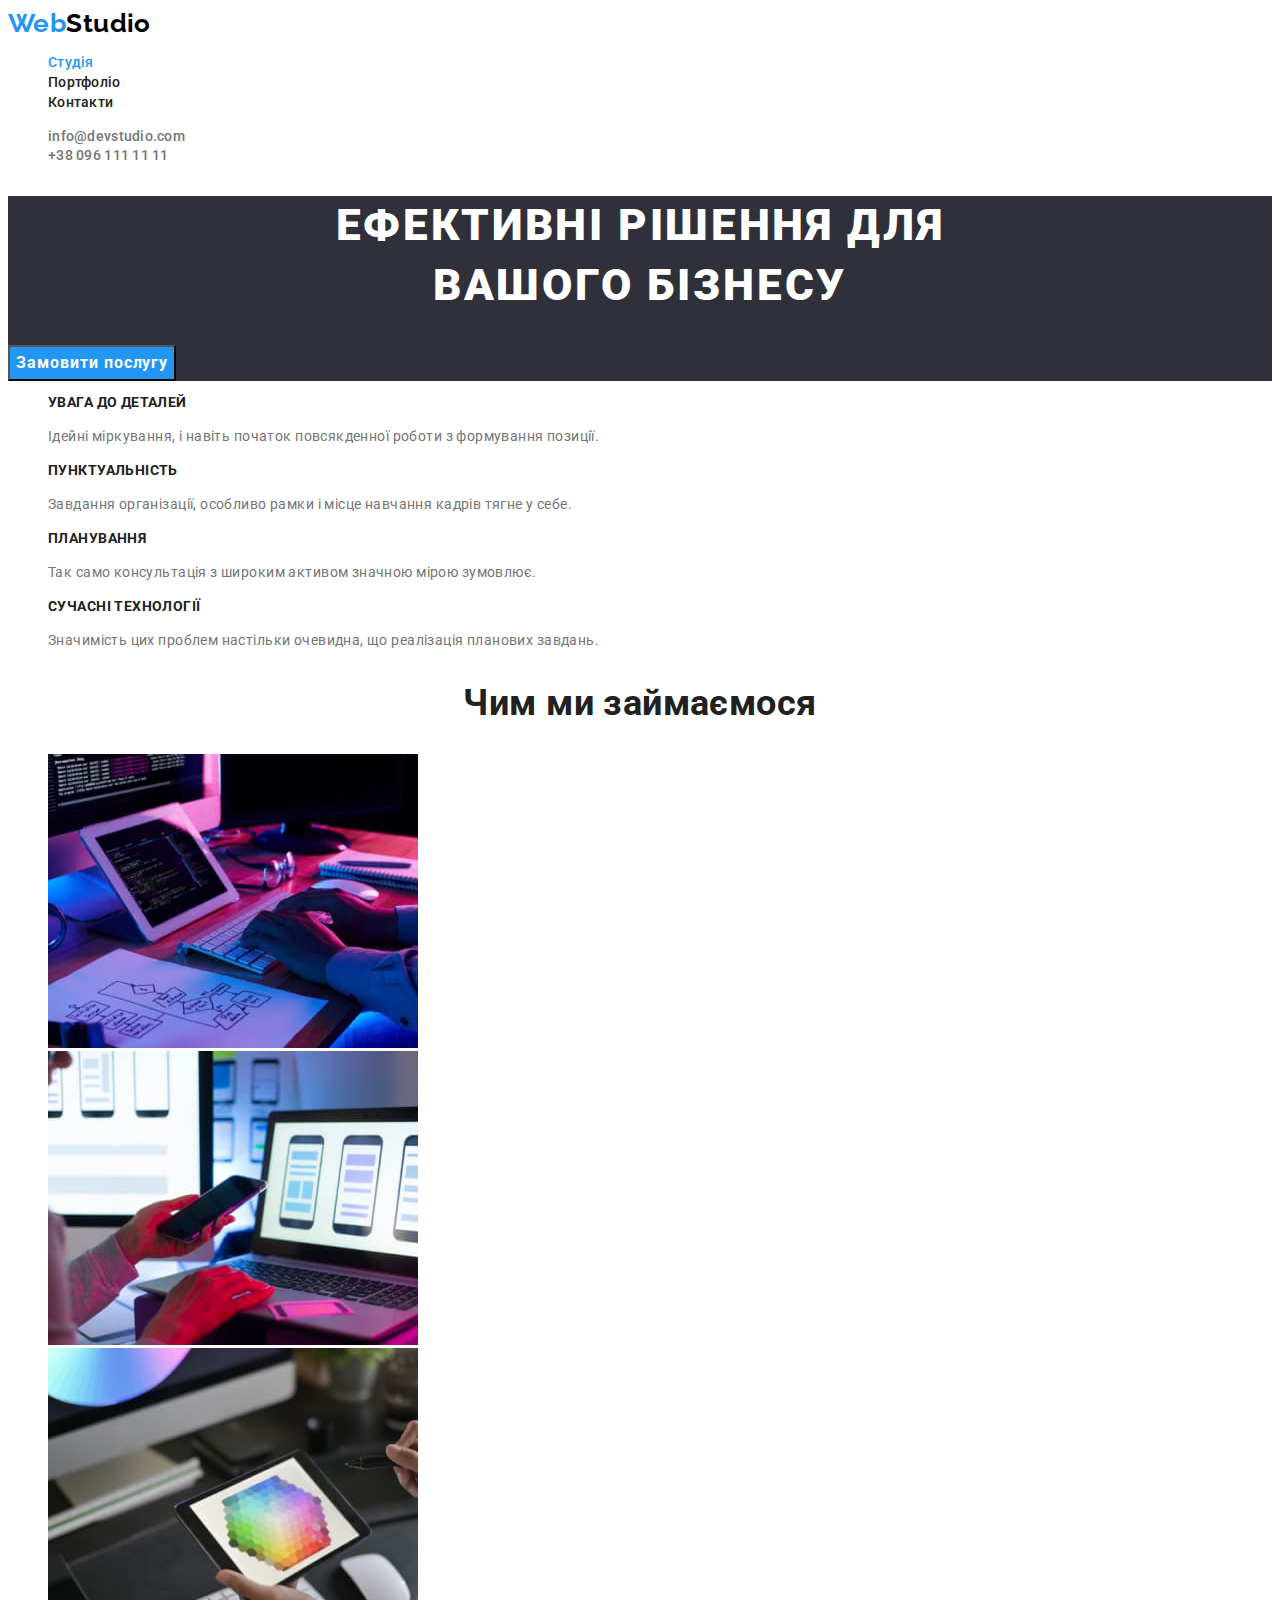
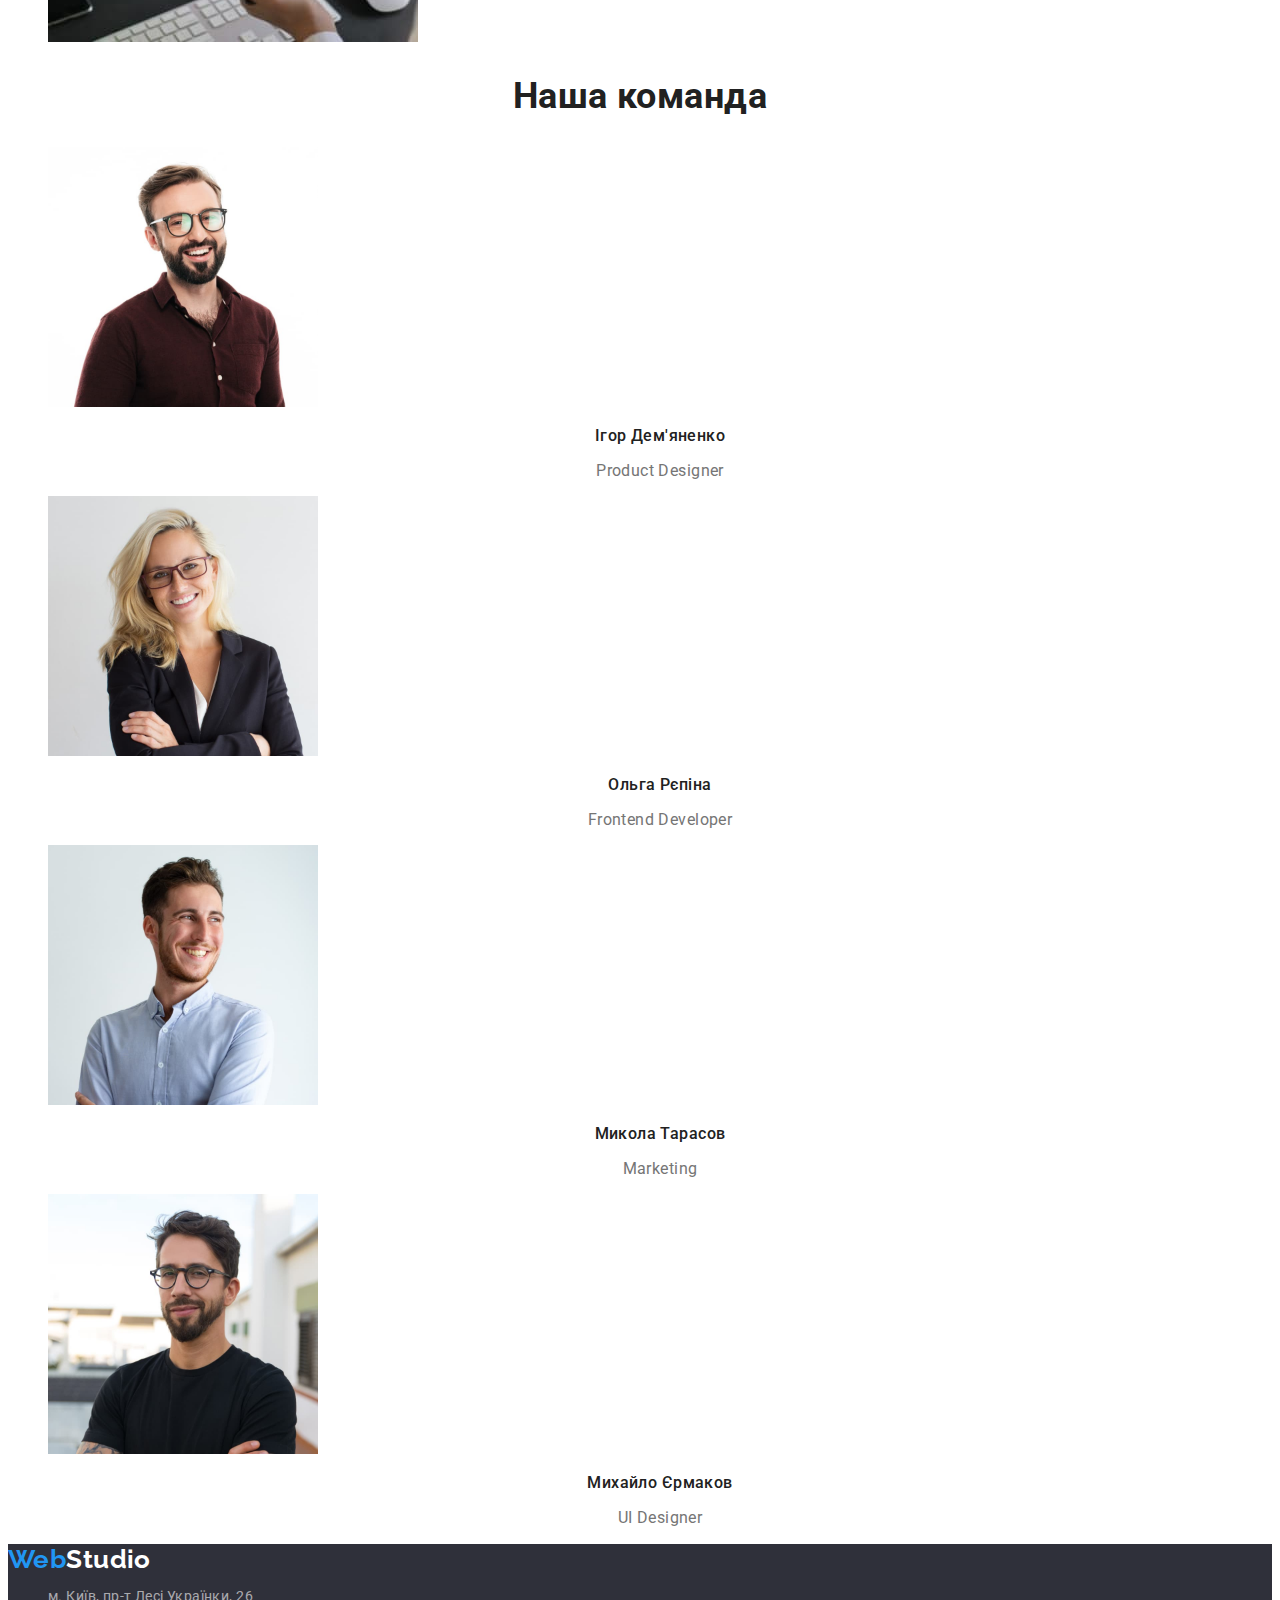
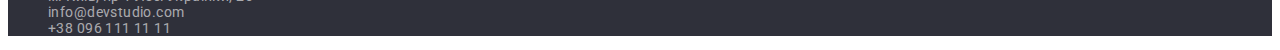
<file: index.html>
<!DOCTYPE html>
<html lang="uk">
  <head>
    <meta charset="UTF-8" />
    <meta http-equiv="X-UA-Compatible" content="IE=edge" />
    <meta name="viewport" content="width=device-width, initial-scale=1.0" />
    <title>WebStudio</title>
    <link rel="preconnect" href="https://fonts.googleapis.com" />
    <link rel="preconnect" href="https://fonts.gstatic.com" crossorigin />
    <link
      href="https://fonts.googleapis.com/css2?family=Raleway:wght@700&family=Roboto:wght@400;500;700;900&display=swap"
      rel="stylesheet"
    />
    <link rel="stylesheet" href="./css/styles.css" />
  </head>
  <body>
    <!-- Header -->
    <header>
      <a href="./index.html" class="logo link"
        ><span class="logo-brand-color">Web</span><span class="logo-black-color">Studio</span></a
      >

      <nav class="site-nav">
        <ul class="list">
          <li><a href="./index.html" class="link current">Студія</a></li>
          <li><a href="./portfolio.html" class="link">Портфоліо</a></li>
          <li><a href="" class="link">Контакти</a></li>
        </ul>
      </nav>

      <ul class="auth-nav list">
        <li><a href="mailto:info@devstudio.com" class="link">info@devstudio.com</a></li>
        <li><a href="tel:+380961111111" class="link">+38 096 111 11 11</a></li>
      </ul>
    </header>

    <!-- Main -->
    <main>
      <!-- Hero -->
      <section class="hero">
        <h1 class="hero-title">
          Ефективні рішення для<br />
          вашого бізнесу
        </h1>
        <button type="button" class="hero-btn button">Замовити послугу</button>
      </section>

      <!-- Особливості -->
      <section class="features">
        <!-- Hidden header -->
        <h2 class="features-title visually-hidden">Особливості</h2>
        <!-- hidden header -->
        <ul class="list">
          <li>
            <h3 class="features-subtitle">УВАГА ДО ДЕТАЛЕЙ</h3>
            <p class="features-text">
              Ідейні міркування, і навіть початок повсякденної роботи з формування позиції.
            </p>
          </li>
          <li>
            <h3 class="features-subtitle">ПУНКТУАЛЬНІСТЬ</h3>
            <p class="features-text">
              Завдання організації, особливо рамки і місце навчання кадрів тягне у себе.
            </p>
          </li>
          <li>
            <h3 class="features-subtitle">ПЛАНУВАННЯ</h3>
            <p class="features-text">
              Так само консультація з широким активом значною мірою зумовлює.
            </p>
          </li>
          <li>
            <h3 class="features-subtitle">СУЧАСНІ ТЕХНОЛОГІЇ</h3>
            <p class="features-text">
              Значимість цих проблем настільки очевидна, що реалізація планових завдань.
            </p>
          </li>
        </ul>
      </section>

      <!-- Чим ми займаємося -->
      <section class="activities">
        <h2 class="activities-title">Чим ми займаємося</h2>
        <ul class="list">
          <li>
            <img
              src="./images/our-activities-1.jpg"
              alt="Людина печатає на клавіатурі"
              width="370"
              height="294"
            />
          </li>
          <li>
            <img
              src="./images/our-activities-2.jpg"
              alt="Людина синхронізує дані зі смартфону на ноутбук"
              width="370"
              height="294"
            />
          </li>
          <li>
            <img
              src="./images/our-activities-3.jpg"
              alt="Людина працює на планшеті"
              width="370"
              height="294"
            />
          </li>
        </ul>
      </section>

      <!-- Наша команда -->
      <section class="team">
        <h2 class="team-title">Наша команда</h2>
        <ul class="list">
          <li>
            <img
              src="./images/our-team-1.jpg"
              alt="фото члена команди - Ігор Дем'яненко"
              width="270"
              height="260"
            />
            <h3 class="team-subtitle">Ігор Дем'яненко</h3>
            <p lang="en" class="team-text">Product Designer</p>
          </li>
          <li>
            <img
              src="./images/our-team-2.jpg"
              alt="фото члена команди - Ольга Рєпіна"
              width="270"
              height="260"
            />
            <h3 class="team-subtitle">Ольга Рєпіна</h3>
            <p lang="en" class="team-text">Frontend Developer</p>
          </li>
          <li>
            <img
              src="./images/our-team-3.jpg"
              alt="фото члена команди - Микола Тарасов"
              width="270"
              height="260"
            />
            <h3 class="team-subtitle">Микола Тарасов</h3>
            <p lang="en" class="team-text">Marketing</p>
          </li>
          <li>
            <img
              src="./images/our-team-4.jpg"
              alt="фото члена команди - Михайло Єрмаков"
              width="270"
              height="260"
            />
            <h3 class="team-subtitle">Михайло Єрмаков</h3>
            <p lang="en" class="team-text">UI Designer</p>
          </li>
        </ul>
      </section>
    </main>

    <!-- Footer -->

    <footer class="footer">
      <a href="./index.html" class="logo link"
        ><span class="logo-brand-color">Web</span><span class="logo-white-color">Studio</span></a
      >
      <address class="address">
        <ul class="list">
          <li class="adress-item">
            <a
              href="https://goo.gl/maps/5fsfiBMW47e9YTmSA"
              target="_blank"
              rel="noopener noreferrer nofollow"
              class="link"
              >м. Київ, пр-т Лесі Українки, 26</a
            >
          </li>
          <li class="adress-item">
            <a href="mailto:info@devstudio.com" class="link">info@devstudio.com</a>
          </li>
          <li class="adress-item">
            <a href="tel:+380961111111" class="link">+38 096 111 11 11</a>
          </li>
        </ul>
      </address>
    </footer>
  </body>
</html>
</file>
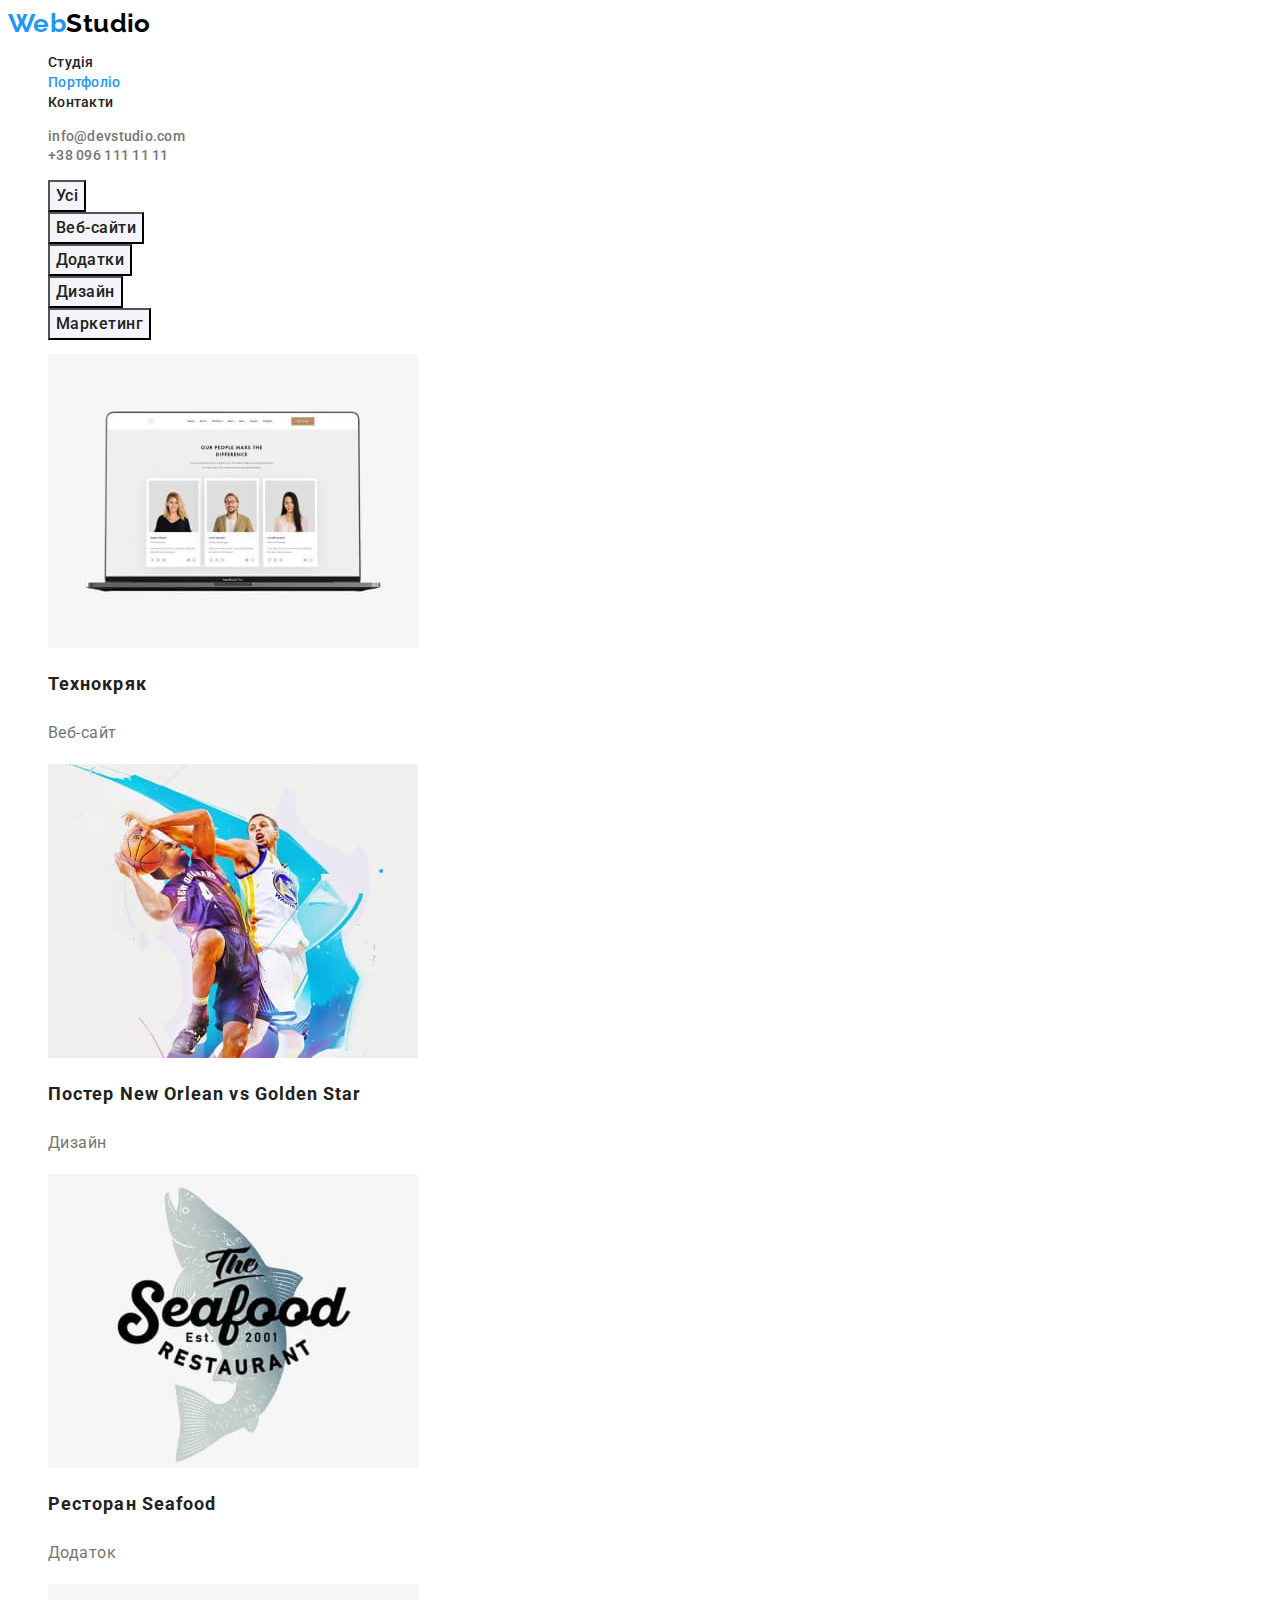
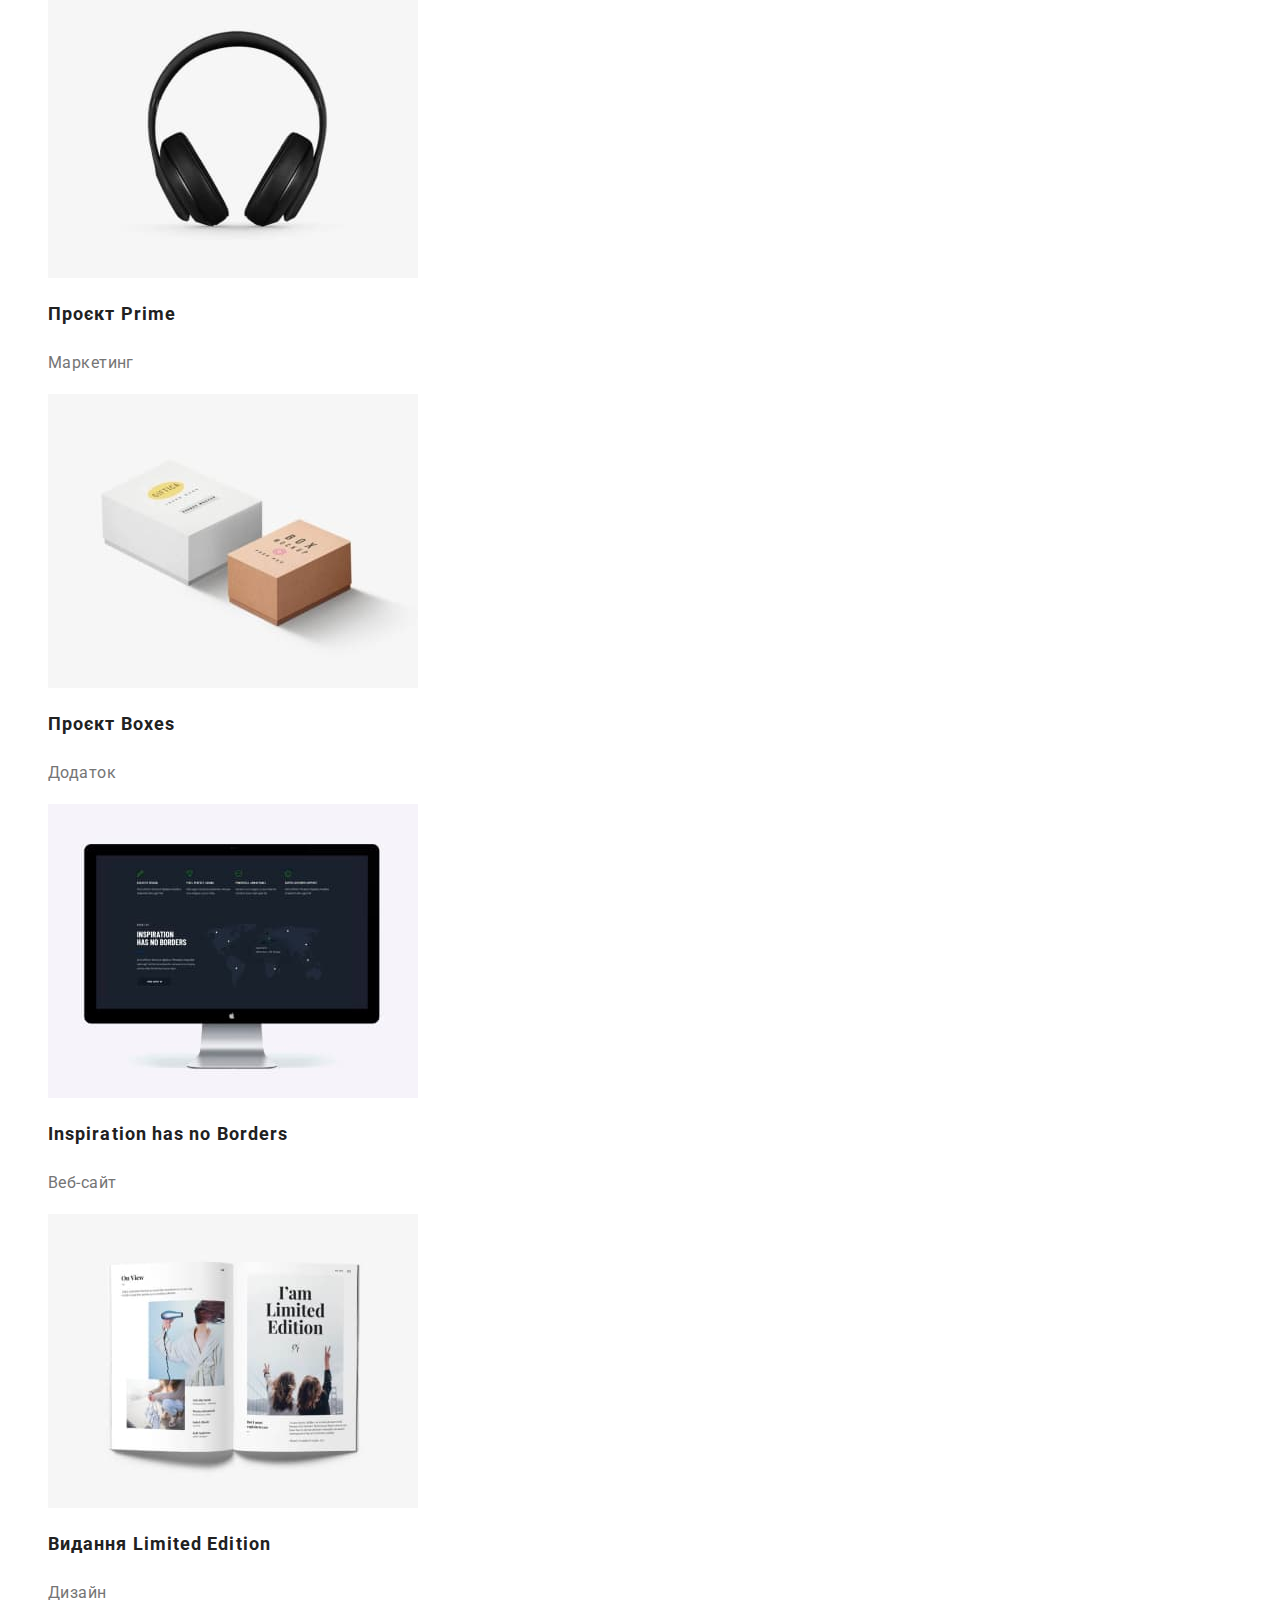
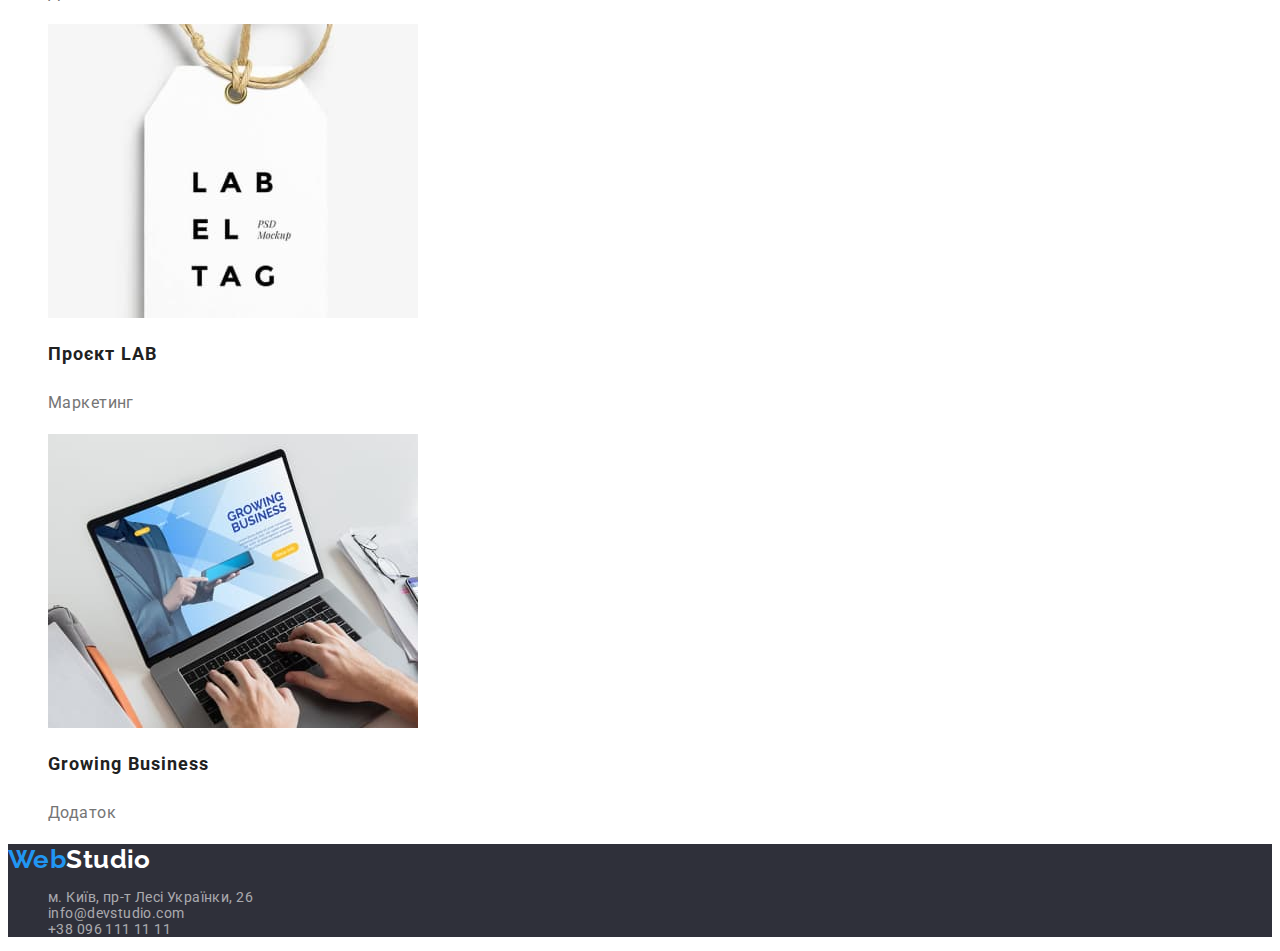
<file: portfolio.html>
<!DOCTYPE html>
<html lang="uk">
  <head>
    <meta charset="UTF-8" />
    <meta http-equiv="X-UA-Compatible" content="IE=edge" />
    <meta name="viewport" content="width=device-width, initial-scale=1.0" />
    <title>WebStudio</title>
    <link rel="preconnect" href="https://fonts.googleapis.com" />
    <link rel="preconnect" href="https://fonts.gstatic.com" crossorigin />
    <link
      href="https://fonts.googleapis.com/css2?family=Raleway:wght@700&family=Roboto:wght@400;500;700;900&display=swap"
      rel="stylesheet"
    />
    <link rel="stylesheet" href="./css/styles.css" />
  </head>
  <body>
    <!-- Header -->
    <header>
      <a href="./index.html" class="logo link"
        ><span class="logo-brand-color">Web</span><span class="logo-black-color">Studio</span></a
      >

      <nav class="site-nav">
        <ul class="list">
          <li><a href="./index.html" class="link">Студія</a></li>
          <li><a href="./portfolio.html" class="link current">Портфоліо</a></li>
          <li><a href="" class="link">Контакти</a></li>
        </ul>
      </nav>

      <ul class="auth-nav list">
        <li><a href="mailto:info@devstudio.com" class="link">info@devstudio.com</a></li>
        <li><a href="tel:+380961111111" class="link">+38 096 111 11 11</a></li>
      </ul>
    </header>

    <!-- Main -->
    <main>
      <!-- Portfolio -->
      <section class="portfolio">
        <!-- Hidden header -->
        <h1 class="portfolio-title visually-hidden">Наші проекти</h1>
        <!-- Hidden header -->
        <ul class="list">
          <li><button type="button" class="portfolio-btn button">Усі</button></li>
          <li><button type="button" class="portfolio-btn button">Веб-сайти</button></li>
          <li><button type="button" class="portfolio-btn button">Додатки</button></li>
          <li><button type="button" class="portfolio-btn button">Дизайн</button></li>
          <li><button type="button" class="portfolio-btn button">Маркетинг</button></li>
        </ul>
        <ul class="list">
          <li>
            <a href="" class="link">
              <img
                src="./images/portfolio-project-1.jpg"
                alt="Презентація членів команди на екрані ноутбуку"
                width="370"
                height="294"
              />
              <h2 class="portfolio-subtitle">Технокряк</h2>
              <p class="portfolio-text">Веб-сайт</p>
            </a>
          </li>
          <li>
            <a href="" class="link">
              <img
                src="./images/portfolio-project-2.jpg"
                alt="Баскетболисти"
                width="370"
                height="294"
              />
              <h2 class="portfolio-subtitle">Постер New Orlean vs Golden Star</h2>
              <p class="portfolio-text">Дизайн</p>
            </a>
          </li>
          <li>
            <a href="" class="link">
              <img
                src="./images/portfolio-project-3.jpg"
                alt="Акула та назва ресторану"
                width="370"
                height="294"
              />
              <h2 class="portfolio-subtitle">Ресторан Seafood</h2>
              <p class="portfolio-text">Додаток</p>
            </a>
          </li>
          <li>
            <a href="" class="link">
              <img
                src="./images/portfolio-project-4.jpg"
                alt="Навушники"
                width="370"
                height="294"
              />
              <h2 class="portfolio-subtitle">Проєкт Prime</h2>
              <p class="portfolio-text">Маркетинг</p>
            </a>
          </li>
          <li>
            <a href="" class="link">
              <img
                src="./images/portfolio-project-5.jpg"
                alt="Дві коробки різного кольору"
                width="370"
                height="294"
              />
              <h2 class="portfolio-subtitle">Проєкт Boxes</h2>
              <p class="portfolio-text">Додаток</p>
            </a>
          </li>
          <li>
            <a href="" class="link">
              <img
                src="./images/portfolio-project-6.jpg"
                alt="Монітор із включеною презентацією"
                width="370"
                height="294"
              />
              <h2 class="portfolio-subtitle">Inspiration has no Borders</h2>
              <p class="portfolio-text">Веб-сайт</p>
            </a>
          </li>
          <li>
            <a href="" class="link">
              <img
                src="./images/portfolio-project-7.jpg"
                alt="Відкритий журнал"
                width="370"
                height="294"
              />
              <h2 class="portfolio-subtitle">Видання Limited Edition</h2>
              <p class="portfolio-text">Дизайн</p>
            </a>
          </li>
          <li>
            <a href="" class="link">
              <img
                src="./images/portfolio-project-8.jpg"
                alt="Етикетка із назвою бренда"
                width="370"
                height="294"
              />
              <h2 class="portfolio-subtitle">Проєкт LAB</h2>
              <p class="portfolio-text">Маркетинг</p>
            </a>
          </li>
          <li>
            <a href="" class="link">
              <img
                src="./images/portfolio-project-9.jpg"
                alt="Людина працює за ноутбуком"
                width="370"
                height="294"
              />
              <h2 class="portfolio-subtitle">Growing Business</h2>
              <p class="portfolio-text">Додаток</p>
            </a>
          </li>
        </ul>
      </section>
    </main>

    <!-- Footer -->

    <footer class="footer">
      <a href="./index.html" class="logo link"
        ><span class="logo-brand-color">Web</span><span class="logo-white-color">Studio</span></a
      >
      <address class="address">
        <ul class="list">
          <li class="adress-item">
            <a
              href="https://goo.gl/maps/5fsfiBMW47e9YTmSA"
              target="_blank"
              rel="noopener noreferrer nofollow"
              class="link"
              >м. Київ, пр-т Лесі Українки, 26</a
            >
          </li>
          <li class="adress-item">
            <a href="mailto:info@devstudio.com" class="link">info@devstudio.com</a>
          </li>
          <li class="adress-item">
            <a href="tel:+380961111111" class="link">+38 096 111 11 11</a>
          </li>
        </ul>
      </address>
    </footer>
  </body>
</html>
</file>
<file: css/styles.css>
:root {
    --primary-color: #757575;
    --secondary-color: #212121;
    --brand-color: #2196F3;
    --logo-primary-color: #000000;
    --logo-secondary-color: #FFFFFF;
    --address-footer-color: rgba(255, 255, 255, 0.6);
    --hero-and-footer-background-color: #2F303A;
    --hero-btn-backhround-hover: #188CE8;
    --portfolio-btn-background-color: #F5F4FA;
    --primary-font-family: 'Roboto',
        sans-serif;
    --logo-font-family: 'Raleway',
        sans-serif;
}

/* General */

body {
    color: var(--primary-color);

    font-family: var(--primary-font-family);
    font-size: 14px;
    letter-spacing: 0.03em;
}

.link {
    text-decoration: none;
}

.list {
    list-style: none;
}

.button {
    cursor: pointer;
}

.visually-hidden {
    color: rgba(0, 0, 0, 0);
    position: absolute;
    width: 1px;
    height: 1px;
    margin: -1px;
    border: 0;
    padding: 0;
    white-space: nowrap;
    clip-path: inset(100%);
    clip: rect(0 0 0 0);
    overflow: hidden;
}


/* logo */

.logo {
    font-family: var(--logo-font-family);
    font-weight: 700;
    font-size: 26px;
    line-height: 1.19;
}

.logo-brand-color {
    color: var(--brand-color);
}

.logo-black-color {
    color: var(--logo-primary-color)
}

.logo-white-color {
    color: var(--logo-secondary-color)
}

/* Header */

.site-nav .link{
    color: var(--secondary-color);

    font-weight: 500;
    font-size: 14px;
    line-height: 1.42;
    letter-spacing: 0.02em;
}

.site-nav .current {
    color: var(--brand-color)
}

.auth-nav .link {
    color: inherit;

    font-weight: 500;
    font-size: 14px;
    line-height: 1.42;
    letter-spacing: 0.02em;
}

.site-nav .link:hover,
.site-nav .link:focus,
.auth-nav .link:hover,
.auth-nav .link:focus {
    color: var(--brand-color);
}

/* Hero */

.hero,
.footer {
    background-color: var(--hero-and-footer-background-color);
}

.hero-title {
    color: var(--logo-secondary-color);

    font-weight: 900;
    font-size: 44px;
    line-height: 1.36;
    text-align: center;
    letter-spacing: 0.06em;
    text-transform: uppercase;
}

.hero-btn {
    color: var(--logo-secondary-color);
    background-color: var(--brand-color);

    font-family: inherit;
    font-weight: 700;
    font-size: 16px;
    line-height: 1.88;
    text-align: center;
    letter-spacing: 0.06em;
}

.hero-btn:hover,
.hero-btn:focus {
    background-color: var(--hero-btn-backhround-hover);
}

/* index.html -> h2 */

.features-title,
.activities-title,
.team-title {
color: var(--secondary-color);

font-weight: 700;
font-size: 36px;
line-height: 1.17;
text-align: center;
}

/* Features */

.features-subtitle {
    color: var(--secondary-color);

    font-weight: 700;
    font-size: 14px;
    line-height: 1.14;
    text-transform: uppercase;
}

.features-text {
    line-height: 1.71;
}

/* Our team */

.team-subtitle {
    color: var(--secondary-color);

    font-weight: 500;
    font-size: 16px;
    line-height: 1.19;
    text-align: center;
}

.team-text {
    font-size: 16px;
    line-height: 1.19;
    text-align: center;
}

/* address */

.address .link {
    color: var(--address-footer-color); 

    font-style: normal;  
}

.address .link:hover,
.address .link:focus {
    color: var(--logo-secondary-color);
}

/* Portfolio */

.portfolio-title {
    color: var(--secondary-color);
    
    font-weight: 700;
    font-size: 36px;
    line-height: 1.17;
    text-align: center;
}

.portfolio-subtitle {
    color: var(--secondary-color);

    font-weight: 700;
    font-size: 18px;
    line-height: 2;
    letter-spacing: 0.06em;
}

.portfolio-text {
    color: var(--primary-color);

    font-size: 16px;
    line-height: 1.88;  
}

/* Portfolio - buttons */

.portfolio-btn {
    color: var(--secondary-color);
    background-color: var(--portfolio-btn-background-color);

    font-family: inherit;
    font-style: normal;
    font-weight: 500;
    font-size: 16px;
    line-height: 1.62;
    text-align: center;
    letter-spacing: 0.03em;
}

.portfolio-btn:hover,
.portfolio-btn:focus {
    color: var(--logo-secondary-color);
    background-color: var(--brand-color);
}
</file>
